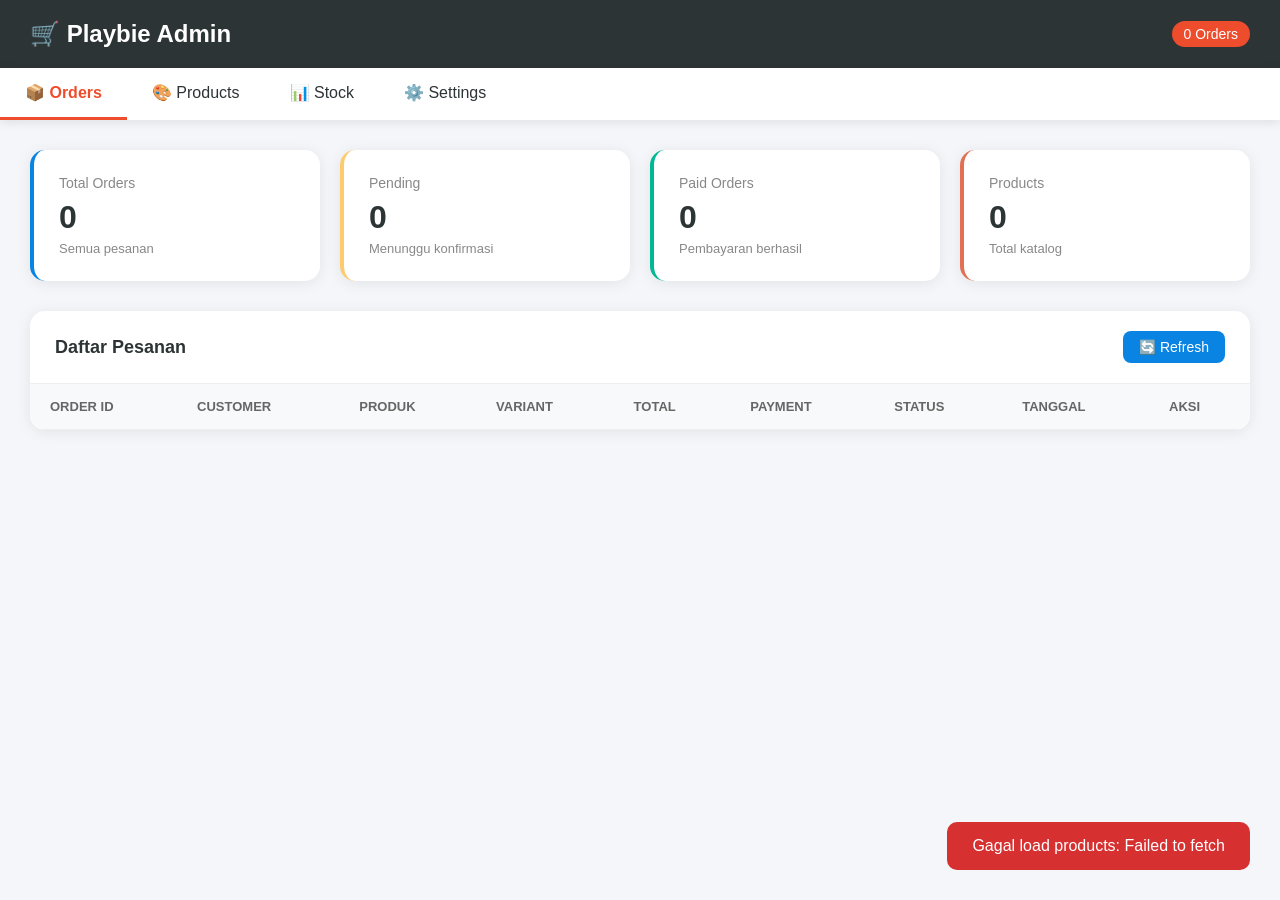
<file: admin/index.html>
<!DOCTYPE html>
<html lang="id">
<head>
  <meta charset="UTF-8">
  <meta name="viewport" content="width=device-width, initial-scale=1.0">
  <title>Playbie Admin - E-Commerce Dashboard</title>
  <style>
    * { box-sizing: border-box; margin: 0; padding: 0; }
    body { font-family: -apple-system, BlinkMacSystemFont, 'Segoe UI', sans-serif; background: #f5f6fa; color: #2d3436; }
    
    .header { background: #2d3436; color: white; padding: 20px 30px; display: flex; justify-content: space-between; align-items: center; }
    .header h1 { font-size: 24px; }
    .header .badge { background: #ee4d2d; padding: 5px 12px; border-radius: 20px; font-size: 14px; }
    
    .nav { background: white; box-shadow: 0 2px 10px rgba(0,0,0,0.1); }
    .nav-tabs { display: flex; list-style: none; }
    .nav-tabs li { padding: 15px 25px; cursor: pointer; border-bottom: 3px solid transparent; transition: all 0.2s; }
    .nav-tabs li:hover { background: #f8f9fa; }
    .nav-tabs li.active { border-color: #ee4d2d; color: #ee4d2d; font-weight: 600; }
    
    .container { max-width: 1400px; margin: 0 auto; padding: 30px; }
    
    /* Stats */
    .stats { display: grid; grid-template-columns: repeat(4, 1fr); gap: 20px; margin-bottom: 30px; }
    .stat-card { background: white; padding: 25px; border-radius: 15px; box-shadow: 0 2px 15px rgba(0,0,0,0.08); }
    .stat-card .label { font-size: 14px; color: #888; margin-bottom: 8px; }
    .stat-card .value { font-size: 32px; font-weight: 700; color: #2d3436; }
    .stat-card .sub { font-size: 13px; color: #888; margin-top: 5px; }
    .stat-card.orders { border-left: 4px solid #0984e3; }
    .stat-card.pending { border-left: 4px solid #fdcb6e; }
    .stat-card.revenue { border-left: 4px solid #00b894; }
    .stat-card.stock { border-left: 4px solid #e17055; }
    
    /* Table */
    .card { background: white; border-radius: 15px; box-shadow: 0 2px 15px rgba(0,0,0,0.08); overflow: hidden; margin-bottom: 30px; }
    .card-header { padding: 20px 25px; border-bottom: 1px solid #eee; display: flex; justify-content: space-between; align-items: center; }
    .card-header h2 { font-size: 18px; }
    .card-header .actions { display: flex; gap: 10px; }
    
    table { width: 100%; border-collapse: collapse; }
    th, td { padding: 15px 20px; text-align: left; border-bottom: 1px solid #eee; }
    th { background: #f8f9fa; font-weight: 600; font-size: 13px; text-transform: uppercase; color: #666; }
    tr:hover { background: #f8f9fa; }
    
    .order-id { font-family: monospace; background: #f0f0f0; padding: 4px 8px; border-radius: 5px; font-size: 13px; }
    .status { padding: 5px 12px; border-radius: 20px; font-size: 12px; font-weight: 600; }
    .status.pending { background: #fff3cd; color: #856404; }
    .status.confirmed { background: #d4edda; color: #155724; }
    .status.shipped { background: #cce5ff; color: #004085; }
    .status.delivered { background: #d1e7dd; color: #0f5132; }
    .status.cancelled { background: #f8d7da; color: #721c24; }
    
    .payment-status { padding: 5px 12px; border-radius: 20px; font-size: 12px; font-weight: 600; }
    .payment-status.unpaid { background: #f8d7da; color: #721c24; }
    .payment-status.paid { background: #d4edda; color: #155724; }
    
    .btn { padding: 8px 16px; border-radius: 8px; border: none; cursor: pointer; font-size: 14px; font-weight: 500; transition: all 0.2s; }
    .btn-primary { background: #0984e3; color: white; }
    .btn-primary:hover { background: #0770c2; }
    .btn-success { background: #00b894; color: white; }
    .btn-success:hover { background: #009975; }
    .btn-danger { background: #d63031; color: white; }
    .btn-danger:hover { background: #b71c1c; }
    .btn-warning { background: #fdcb6e; color: #2d3436; }
    .btn-warning:hover { background: #f9bf3b; }
    .btn-sm { padding: 5px 10px; font-size: 12px; }
    
    /* Forms */
    .form-group { margin-bottom: 15px; }
    .form-group label { display: block; margin-bottom: 5px; font-weight: 500; font-size: 14px; }
    .form-group input, .form-group select, .form-group textarea { width: 100%; padding: 10px 15px; border: 1px solid #ddd; border-radius: 8px; font-size: 14px; }
    .form-group input:focus, .form-group select:focus, .form-group textarea:focus { outline: none; border-color: #0984e3; }
    
    /* Modal */
    .modal { display: none; position: fixed; top: 0; left: 0; right: 0; bottom: 0; background: rgba(0,0,0,0.5); z-index: 1000; align-items: center; justify-content: center; }
    .modal.active { display: flex; }
    .modal-content { background: white; padding: 30px; border-radius: 15px; width: 90%; max-width: 600px; max-height: 90vh; overflow-y: auto; }
    .modal-header { display: flex; justify-content: space-between; align-items: center; margin-bottom: 20px; }
    .modal-header h3 { font-size: 20px; }
    .modal-close { width: 35px; height: 35px; border-radius: 50%; background: #f0f0f0; border: none; cursor: pointer; font-size: 18px; }
    
    /* Tabs content */
    .tab-content { display: none; }
    .tab-content.active { display: block; }
    
    /* Product grid */
    .product-grid { display: grid; grid-template-columns: repeat(auto-fill, minmax(280px, 1fr)); gap: 20px; }
    .product-item { background: white; border-radius: 12px; padding: 20px; box-shadow: 0 2px 10px rgba(0,0,0,0.08); }
    .product-item img { width: 100%; aspect-ratio: 1; object-fit: cover; border-radius: 10px; margin-bottom: 15px; }
    .product-item h3 { font-size: 16px; margin-bottom: 8px; }
    .product-item .price { font-size: 18px; font-weight: 700; color: #ee4d2d; margin-bottom: 10px; }
    .product-item .stock-info { font-size: 13px; color: #888; }
    
    /* Toast */
    .toast { position: fixed; bottom: 30px; right: 30px; background: #2d3436; color: white; padding: 15px 25px; border-radius: 10px; display: none; z-index: 2000; }
    .toast.success { background: #00b894; }
    .toast.error { background: #d63031; }
    .toast.show { display: block; animation: slideIn 0.3s ease; }
    @keyframes slideIn { from { transform: translateX(100%); opacity: 0; } to { transform: translateX(0); opacity: 1; } }
    
    /* Responsive */
    @media (max-width: 768px) {
      .stats { grid-template-columns: repeat(2, 1fr); }
      .nav-tabs { overflow-x: auto; }
      .container { padding: 15px; }
    }
  </style>
</head>
<body>
  <div class="header">
    <h1>🛒 Playbie Admin</h1>
    <span class="badge" id="totalOrders">0 Orders</span>
  </div>
  
  <nav class="nav">
    <ul class="nav-tabs">
      <li class="active" data-tab="orders">📦 Orders</li>
      <li data-tab="products">🎨 Products</li>
      <li data-tab="stock">📊 Stock</li>
      <li data-tab="settings">⚙️ Settings</li>
    </ul>
  </nav>
  
  <div class="container">
    <!-- Stats -->
    <div class="stats">
      <div class="stat-card orders">
        <div class="label">Total Orders</div>
        <div class="value" id="statTotalOrders">0</div>
        <div class="sub">Semua pesanan</div>
      </div>
      <div class="stat-card pending">
        <div class="label">Pending</div>
        <div class="value" id="statPending">0</div>
        <div class="sub">Menunggu konfirmasi</div>
      </div>
      <div class="stat-card revenue">
        <div class="label">Paid Orders</div>
        <div class="value" id="statPaid">0</div>
        <div class="sub">Pembayaran berhasil</div>
      </div>
      <div class="stat-card stock">
        <div class="label">Products</div>
        <div class="value" id="statProducts">0</div>
        <div class="sub">Total katalog</div>
      </div>
    </div>
    
    <!-- Orders Tab -->
    <div class="tab-content active" id="tab-orders">
      <div class="card">
        <div class="card-header">
          <h2>Daftar Pesanan</h2>
          <button class="btn btn-primary" onclick="refreshOrders()">🔄 Refresh</button>
        </div>
        <table>
          <thead>
            <tr>
              <th>Order ID</th>
              <th>Customer</th>
              <th>Produk</th>
              <th>Variant</th>
              <th>Total</th>
              <th>Payment</th>
              <th>Status</th>
              <th>Tanggal</th>
              <th>Aksi</th>
            </tr>
          </thead>
          <tbody id="ordersTable"></tbody>
        </table>
      </div>
    </div>
    
    <!-- Products Tab -->
    <div class="tab-content" id="tab-products">
      <div class="card">
        <div class="card-header">
          <h2>Kelola Produk</h2>
          <button class="btn btn-primary" onclick="refreshProducts()">🔄 Refresh</button>
        </div>
        <div class="product-grid" id="productsGrid"></div>
      </div>
    </div>
    
    <!-- Stock Tab -->
    <div class="tab-content" id="tab-stock">
      <div class="card">
        <div class="card-header">
          <h2>Manajemen Stok</h2>
        </div>
        <div id="stockManagement"></div>
      </div>
    </div>
    
    <!-- Settings Tab -->
    <div class="tab-content" id="tab-settings">
      <div class="card">
        <div class="card-header">
          <h2>Pengaturan Toko</h2>
        </div>
        <div style="padding: 30px;">
          <div class="form-group">
            <label>WhatsApp Order Link</label>
            <input type="text" id="settingWhatsApp" placeholder="https://wa.me/6281234567890?text=...">
          </div>
          <div class="form-group">
            <label>QRIS Image URL</label>
            <input type="text" id="settingQris" placeholder="https://example.com/qris.png">
          </div>
          <div class="form-group">
            <label>Admin WhatsApp (untuk notifikasi order)</label>
            <input type="text" id="settingAdminWa" placeholder="6281234567890">
          </div>
          <button class="btn btn-primary" onclick="saveSettings()">💾 Simpan</button>
        </div>
      </div>
    </div>
  </div>
  
  <!-- Order Detail Modal -->
  <div class="modal" id="orderModal">
    <div class="modal-content">
      <div class="modal-header">
        <h3>Detail Pesanan</h3>
        <button class="modal-close" onclick="closeModal()">✕</button>
      </div>
      <div id="orderDetail"></div>
    </div>
  </div>
  
  <!-- Toast -->
  <div class="toast" id="toast"></div>
  
  <script>
    const API = 'http://localhost:5000/api';
    let orders = [];
    let products = [];
    
    // Initialize
    document.addEventListener('DOMContentLoaded', () => {
      loadOrders();
      loadProducts();
      loadSettings();
      
      // Tab navigation
      document.querySelectorAll('.nav-tabs li').forEach(tab => {
        tab.addEventListener('click', () => {
          document.querySelectorAll('.nav-tabs li').forEach(t => t.classList.remove('active'));
          document.querySelectorAll('.tab-content').forEach(c => c.classList.remove('active'));
          tab.classList.add('active');
          document.getElementById('tab-' + tab.dataset.tab).classList.add('active');
        });
      });
    });
    
    // Toast notification
    function showToast(message, type = 'success') {
      const toast = document.getElementById('toast');
      toast.textContent = message;
      toast.className = 'toast ' + type + ' show';
      setTimeout(() => toast.classList.remove('show'), 3000);
    }
    
    // Load Orders
    async function loadOrders() {
      try {
        const res = await fetch(API + '/orders');
        const data = await res.json();
        orders = data.orders || [];
        renderOrders();
        updateStats();
      } catch (e) {
        showToast('Gagal load orders: ' + e.message, 'error');
      }
    }
    
    function refreshOrders() { loadOrders(); }
    
    function renderOrders() {
      const tbody = document.getElementById('ordersTable');
      if (orders.length === 0) {
        tbody.innerHTML = '<tr><td colspan="9" style="text-align:center;padding:40px;color:#888;">Belum ada pesanan</td></tr>';
        return;
      }
      
      tbody.innerHTML = orders.map(o => `
        <tr>
          <td><span class="order-id">${o.id}</span></td>
          <td>
            <strong>${o.customer.name}</strong><br>
            <small>${o.customer.phone}</small>
          </td>
          <td>${o.productName}</td>
          <td>
            ${o.variant.color ? '🎨 ' + o.variant.color : ''}<br>
            ${o.variant.size ? '📏 ' + o.variant.size : ''}
          </td>
          <td><strong>${o.total}</strong></td>
          <td>
            <span class="payment-status ${o.paymentStatus}">${o.paymentStatus === 'paid' ? '✅ Lunas' : '⏳ Belum'}</span><br>
            <small>${o.paymentMethod.toUpperCase()}</small>
          </td>
          <td><span class="status ${o.orderStatus}">${getStatusLabel(o.orderStatus)}</span></td>
          <td>${new Date(o.createdAt).toLocaleDateString('id-ID')}</td>
          <td>
            <button class="btn btn-sm btn-primary" onclick="viewOrder('${o.id}')">👁️</button>
            <button class="btn btn-sm btn-success" onclick="confirmOrder('${o.id}')">✓</button>
            <button class="btn btn-sm btn-danger" onclick="cancelOrder('${o.id}')">✕</button>
          </td>
        </tr>
      `).join('');
    }
    
    function getStatusLabel(status) {
      const labels = {
        'new': '🆕 Baru',
        'confirmed': '✅ Dikonfirmasi',
        'processing': '📦 Diproses',
        'shipped': '🚚 Dikirim',
        'delivered': '🎉 Selesai',
        'cancelled': '❌ Dibatalkan'
      };
      return labels[status] || status;
    }
    
    function updateStats() {
      document.getElementById('statTotalOrders').textContent = orders.length;
      document.getElementById('statPending').textContent = orders.filter(o => o.orderStatus === 'new' || o.orderStatus === 'confirmed').length;
      document.getElementById('statPaid').textContent = orders.filter(o => o.paymentStatus === 'paid').length;
      document.getElementById('totalOrders').textContent = orders.length + ' Orders';
    }
    
    function viewOrder(id) {
      const order = orders.find(o => o.id === id);
      if (!order) return;
      
      document.getElementById('orderDetail').innerHTML = `
        <div style="margin-bottom: 20px;">
          <p><strong>Order ID:</strong> ${order.id}</p>
          <p><strong>Tanggal:</strong> ${new Date(order.createdAt).toLocaleString('id-ID')}</p>
        </div>
        
        <h4 style="margin-bottom:10px;">📦 Produk</h4>
        <div style="background:#f8f9fa;padding:15px;border-radius:10px;margin-bottom:20px;">
          <p><strong>${order.productName}</strong></p>
          ${order.variant.color ? '<p>Warna: ' + order.variant.color + '</p>' : ''}
          ${order.variant.size ? '<p>Ukuran: ' + order.variant.size + '</p>' : ''}
          <p>Qty: ${order.quantity} × ${order.price} = <strong>${order.total}</strong></p>
        </div>
        
        <h4 style="margin-bottom:10px;">👤 Customer</h4>
        <div style="background:#f8f9fa;padding:15px;border-radius:10px;margin-bottom:20px;">
          <p><strong>${order.customer.name}</strong></p>
          <p>📱 ${order.customer.phone}</p>
          <p>📍 ${order.customer.address}</p>
          ${order.customer.notes ? '<p>📝 Catatan: ' + order.customer.notes + '</p>' : ''}
        </div>
        
        <h4 style="margin-bottom:10px;">💳 Pembayaran</h4>
        <div style="background:#f8f9fa;padding:15px;border-radius:10px;margin-bottom:20px;">
          <p>Method: ${order.paymentMethod.toUpperCase()}</p>
          <p>Status: <span class="payment-status ${order.paymentStatus}">${order.paymentStatus === 'paid' ? 'Lunas' : 'Belum Bayar'}</span></p>
          <p>Order: <span class="status ${order.orderStatus}">${getStatusLabel(order.orderStatus)}</span></p>
        </div>
        
        <div style="display:flex;gap:10px;flex-wrap:wrap;">
          <button class="btn btn-success" onclick="updateOrderStatus('${order.id}', 'confirmed')">✅ Konfirmasi</button>
          <button class="btn btn-primary" onclick="updateOrderStatus('${order.id}', 'processing')">📦 Proses</button>
          <button class="btn btn-primary" onclick="updateOrderStatus('${order.id}', 'shipped')">🚚 Kirim</button>
          <button class="btn btn-success" onclick="updateOrderStatus('${order.id}', 'delivered')">🎉 Selesai</button>
          <button class="btn btn-warning" onclick="togglePayment('${order.id}')">💰 Toggle Bayar</button>
          <button class="btn btn-danger" onclick="cancelOrder('${order.id}')">❌ Batalkan</button>
        </div>
      `;
      
      document.getElementById('orderModal').classList.add('active');
    }
    
    async function updateOrderStatus(id, status) {
      try {
        await fetch(API + '/orders/' + id, {
          method: 'PATCH',
          headers: { 'Content-Type': 'application/json' },
          body: JSON.stringify({ orderStatus: status })
        });
        showToast('Status updated!');
        loadOrders();
        closeModal();
      } catch (e) {
        showToast('Error: ' + e.message, 'error');
      }
    }
    
    async function togglePayment(id) {
      const order = orders.find(o => o.id === id);
      const newStatus = order.paymentStatus === 'paid' ? 'pending' : 'paid';
      try {
        await fetch(API + '/orders/' + id, {
          method: 'PATCH',
          headers: { 'Content-Type': 'application/json' },
          body: JSON.stringify({ paymentStatus: newStatus })
        });
        showToast('Payment status toggled!');
        loadOrders();
        viewOrder(id);
      } catch (e) {
        showToast('Error: ' + e.message, 'error');
      }
    }
    
    async function confirmOrder(id) {
      await updateOrderStatus(id, 'confirmed');
    }
    
    async function cancelOrder(id) {
      if (!confirm('Batalkan pesanan ini?')) return;
      try {
        await fetch(API + '/orders/' + id, { method: 'DELETE' });
        showToast('Order cancelled');
        loadOrders();
        closeModal();
      } catch (e) {
        showToast('Error: ' + e.message, 'error');
      }
    }
    
    function closeModal() {
      document.getElementById('orderModal').classList.remove('active');
    }
    
    // Products
    async function loadProducts() {
      try {
        const res = await fetch(API + '/products');
        const data = await res.json();
        products = data.products || [];
        renderProducts();
        renderStock();
        document.getElementById('statProducts').textContent = products.length;
      } catch (e) {
        showToast('Gagal load products: ' + e.message, 'error');
      }
    }
    
    function refreshProducts() { loadProducts(); }
    
    function renderProducts() {
      const grid = document.getElementById('productsGrid');
      grid.innerHTML = products.map(p => `
        <div class="product-item">
          <img src="${p.image || 'assets/product-placeholder.jpg'}" alt="${p.name}" onerror="this.src='assets/product-placeholder.jpg'">
          <h3>${p.name}</h3>
          <div class="price">${p.price}</div>
          <div class="stock-info">
            📦 Stok: ${p.stock?.total || 100} |
            🎨 ${p.variants?.colors?.length || 0} warna |
            📏 ${p.variants?.sizes?.length || 0} ukuran
          </div>
        </div>
      `).join('');
    }
    
    function renderStock() {
      const container = document.getElementById('stockManagement');
      container.innerHTML = products.map(p => {
        let html = `
          <div style="padding:20px;border-bottom:1px solid #eee;">
            <h3 style="margin-bottom:15px;">${p.name}</h3>
        `;
        
        if (p.variants?.colors?.length) {
          html += '<div style="margin-bottom:15px;"><strong>🎨 Warna:</strong><div style="display:flex;flex-wrap:wrap;gap:8px;margin-top:8px;">';
          p.variants.colors.forEach(c => {
            const stock = p.stock?.colors?.[c] || 50;
            html += `<span style="padding:5px 12px;background:${stock > 10 ? '#d4edda' : '#f8d7da'};border-radius:20px;">${c}: ${stock}</span>`;
          });
          html += '</div></div>';
        }
        
        if (p.variants?.sizes?.length) {
          html += '<div style="margin-bottom:15px;"><strong>📏 Ukuran:</strong><div style="display:flex;flex-wrap:wrap;gap:8px;margin-top:8px;">';
          p.variants.sizes.forEach(s => {
            const stock = p.stock?.sizes?.[s] || 30;
            html += `<span style="padding:5px 12px;background:${stock > 10 ? '#d4edda' : '#f8d7da'};border-radius:20px;">${s}: ${stock}</span>`;
          });
          html += '</div></div>';
        }
        
        html += `<p><strong>Total Stok:</strong> ${p.stock?.total || 100}</p>`;
        html += '</div>';
        return html;
      }).join('');
    }
    
    // Settings
    function loadSettings() {
      const settings = JSON.parse(localStorage.getItem('playbie_settings') || '{}');
      document.getElementById('settingWhatsApp').value = settings.whatsapp || '';
      document.getElementById('settingQris').value = settings.qris || '';
      document.getElementById('settingAdminWa').value = settings.adminWa || '';
    }
    
    function saveSettings() {
      const settings = {
        whatsapp: document.getElementById('settingWhatsApp').value,
        qris: document.getElementById('settingQris').value,
        adminWa: document.getElementById('settingAdminWa').value
      };
      localStorage.setItem('playbie_settings', JSON.stringify(settings));
      showToast('Pengaturan disimpan!');
    }
  </script>
</body>
</html>
</file>
